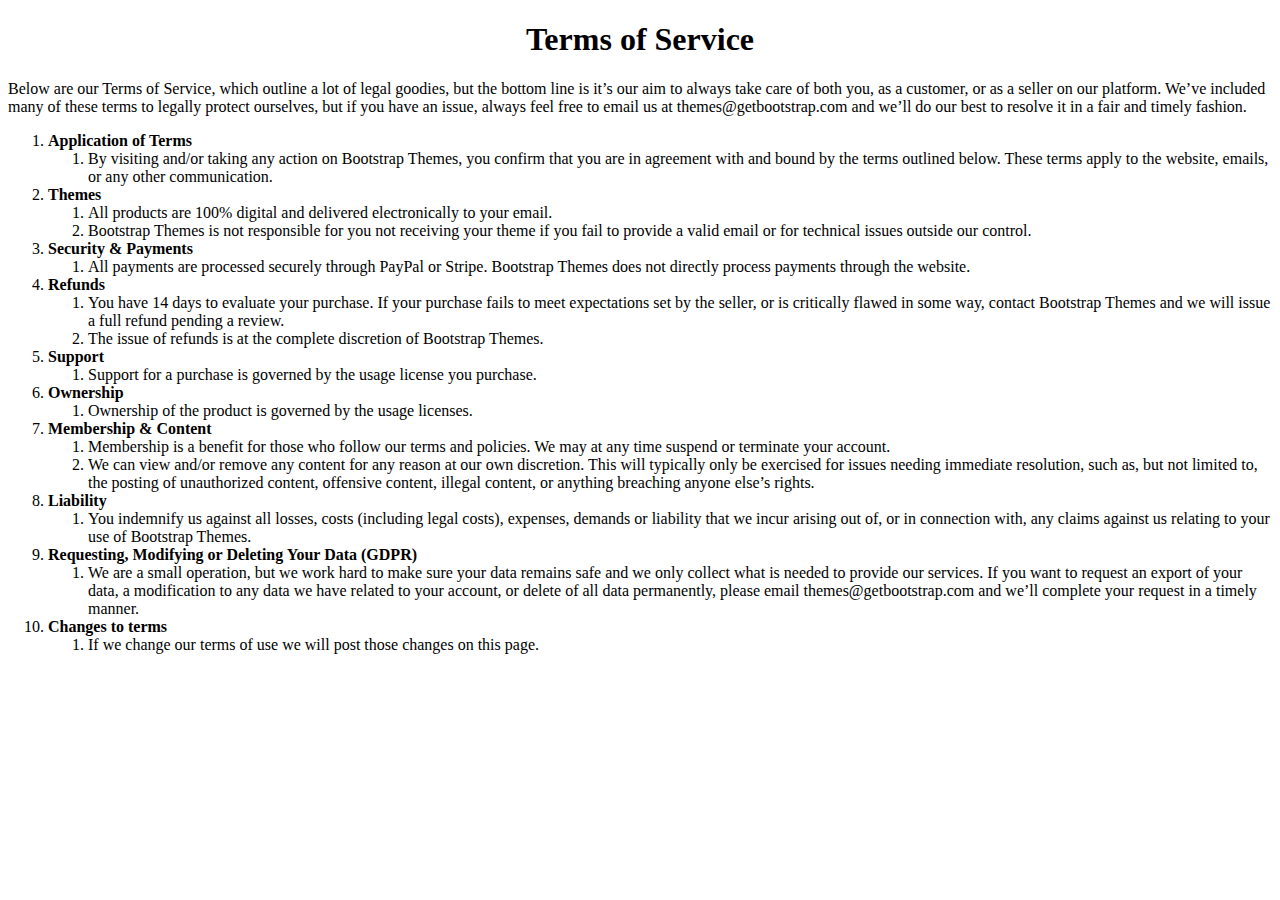
<file: templates/conditions/index.html>
<!DOCTYPE html>
<html lang="en-US">
<title>Terms & Conditions</title>

        <h1 class="entry-title" style="text-align: center">Terms of Service</h1>
    </header><!-- .entry-header -->
<body>
        <p>Below are our Terms of Service, which outline a lot of legal goodies, but the bottom line is it’s our aim to always take care of both you, as a customer, or as a seller on our platform. We’ve included many of these terms to legally protect ourselves, but if you have an issue, always feel free to email us at themes@getbootstrap.com and we’ll do our best to resolve it in a fair and timely fashion.</p>
<ol>
<li><strong>Application of Terms</strong>
<ol>
<li>By visiting and/or taking any action on Bootstrap Themes, you confirm that you are in agreement with and bound by the terms outlined below. These terms apply to the website, emails, or any other communication.</li>
</ol>
</li>
<li><strong>Themes</strong>
<ol>
<li>All products are 100% digital and delivered electronically to your email.</li>
<li>Bootstrap Themes is not responsible for you not receiving your theme if you fail to provide a valid email or for technical issues outside our control.</li>
</ol>
</li>
<li><strong>Security &amp; Payments</strong>
<ol>
<li>All payments are processed securely through PayPal or Stripe. Bootstrap Themes does not directly process payments through the website.</li>
</ol>
</li>
<li><strong>Refunds</strong>
<ol>
<li>You have 14 days to evaluate your purchase. If your purchase fails to meet expectations set by the seller, or is critically flawed in some way, contact Bootstrap Themes and we will issue a full refund pending a review.</li>
<li>The issue of refunds is at the complete discretion of Bootstrap Themes.</li>
</ol>
</li>
<li><strong>Support</strong>
<ol>
<li>Support for a purchase is governed by the usage license you purchase.</li>
</ol>
</li>
<li><strong>Ownership</strong>
<ol>
<li>Ownership of the product is governed by the usage licenses.</li>
</ol>
</li>
<li><strong>Membership &amp; Content</strong>
<ol>
<li>Membership is a benefit for those who follow our terms and policies. We may at any time suspend or terminate your account.</li>
<li>We can view and/or remove any content for any reason at our own discretion. This will typically only be exercised for issues needing immediate resolution, such as, but not limited to, the posting of unauthorized content, offensive content, illegal content, or anything breaching anyone else’s rights.</li>
</ol>
</li>
<li><strong>Liability</strong>
<ol>
<li>You indemnify us against all losses, costs (including legal costs), expenses, demands or liability that we incur arising out of, or in connection with, any claims against us relating to your use of Bootstrap Themes.</li>
</ol>
</li>
<li><strong>Requesting, Modifying or Deleting Your Data (GDPR)</strong>
<ol>
<li>We are a small operation, but we work hard to make sure your data remains safe and we only collect what is needed to provide our services. If you want to request an export of your data, a modification to any data we have related to your account, or delete of all data permanently, please email themes@getbootstrap.com and we&#8217;ll complete your request in a timely manner.</li>
</ol>
<li><strong>Changes to terms</strong>
<ol>
<li>If we change our terms of use we will post those changes on this page.</li>
</ol>
</li>
</ol>


</body>
</html>
</file>
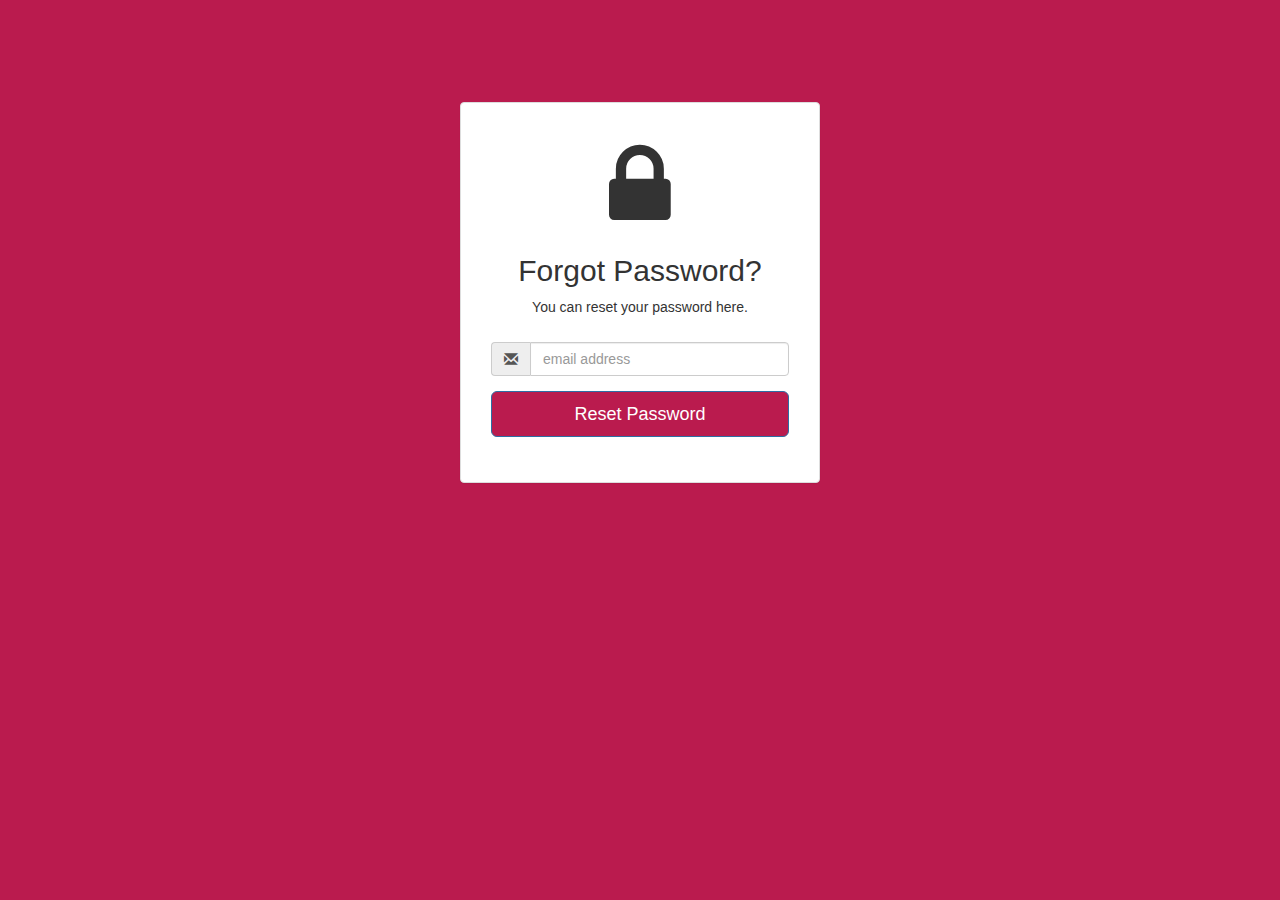
<file: templates/forgot_password/index.html>
<!DOCTYPE html>
<html lang="en">
<head>
    <meta charset="UTF-8">
    <title>Forgot Password</title>
    <link href="//maxcdn.bootstrapcdn.com/bootstrap/3.3.0/css/bootstrap.min.css" rel="stylesheet" id="bootstrap-css">
    <script src="//maxcdn.bootstrapcdn.com/bootstrap/3.3.0/js/bootstrap.min.js"></script>
    <script src="//code.jquery.com/jquery-1.11.1.min.js"></script>
    <link rel="stylesheet" href="https://maxcdn.bootstrapcdn.com/font-awesome/4.5.0/css/font-awesome.min.css">
</head>
<body style="background-color: #BA1B4E">
 <div class="form-gap" style="margin-top: 8%"></div>
<div class="container">
	<div class="row">
		<div class="col-md-4 col-md-offset-4">
            <div class="panel panel-default">
              <div class="panel-body">
                <div class="text-center">
                  <h3><i class="fa fa-lock fa-4x"></i></h3>
                  <h2 class="text-center">Forgot Password?</h2>
                  <p>You can reset your password here.</p>
                  <div class="panel-body">

                    <form id="register-form" role="form" autocomplete="off" class="form" method="post">

                      <div class="form-group">
                        <div class="input-group">
                          <span class="input-group-addon"><i class="glyphicon glyphicon-envelope color-blue"></i></span>
                          <input id="email" name="email" placeholder="email address" class="form-control"  type="email">
                        </div>
                      </div>
                      <div class="form-group">
                        <input name="recover-submit" onclick="window.location.href='/'" class="btn btn-lg btn-primary btn-block" style="color: white;background-color: #BA1B4E" value="Reset Password">
                      </div>

                      <input type="hidden" class="hide" name="token" id="token" value="">
                    </form>

                  </div>
                </div>
              </div>
            </div>
          </div>
	</div>
</div>
</body>
</html>
</file>
